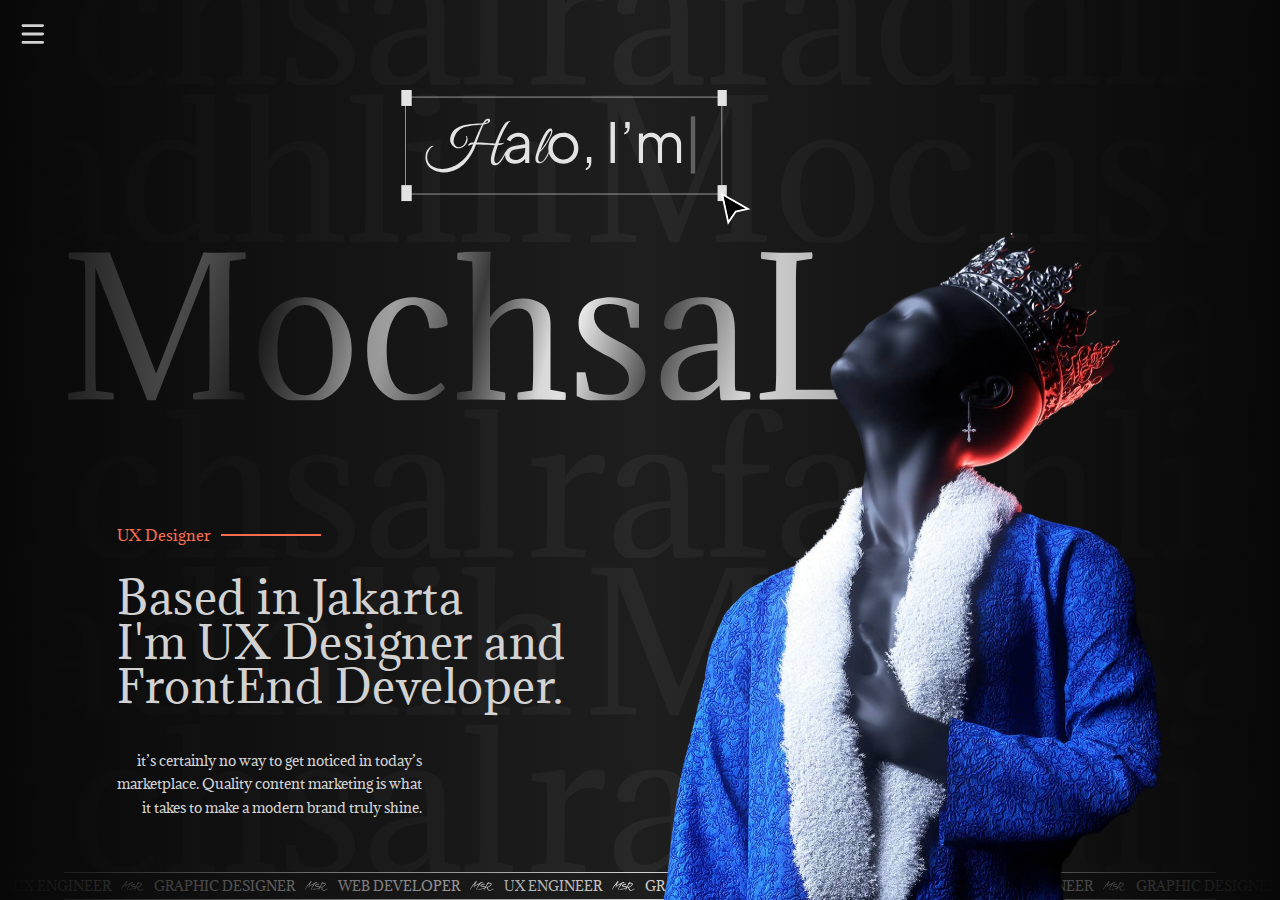
<file: index.html>
<!DOCTYPE html>
<html lang="en">
  <head>
    <meta charset="UTF-8" />
    <meta name="viewport" content="width=device-width, initial-scale=1.0" />
    <title>MochsaL</title>
    <link rel="stylesheet" href="style.css" />
    <link rel="icon" type="image/png" href="asset/img/Logo-pin2.svg" />
    <link rel="preconnect" href="https://fonts.googleapis.com" />
    <link rel="preconnect" href="https://fonts.gstatic.com" crossorigin />
    <link
      href="https://fonts.googleapis.com/css2?family=Adamina&display=swap"
      rel="stylesheet"
    />
    <style>
      body, html {
        background-color: var(--primary-color);
        padding: 0;
        border: none;
        height: 100%;
      }
    </style>
  </head>
  <body>
    <!-- MAIN -->
    <main>
      <img id="toggle" role="button" tabindex="0" src="asset/img/theme/Darks.svg" alt="toggle theme">
      <div class="bg"></div>
      <img class="bg-text" src="asset/img/Text Background.svg" alt="My Name" inverted/>
      <img class="vector1" src="asset/img/ThisIs.svg" alt="This is" inverted/>
      <!-- MENU NAVBAR  -->
      <nav class="navbar">
        <div id="hamburger" role="button" tabindex="0">
          <span></span>
          <span></span>
          <span></span>
        </div>
      </nav>

        <!-- HEADER -->
        <header>
          <div class="role">
            <p>UX Designer</p>
            <hr />
          </div>
          <h1>Based in Jakarta <br />
            I'm UX Designer and <br>FrontEnd Developer.
          </h1>
          <p class="quote">
            it’s certainly no way to get noticed in today’s <br />marketplace.
            Quality content marketing is what <br />it takes to make a modern
            brand truly shine.
          </p>
        </header>
            <!-- stacks -->
      <div class="stacks" alt="stacks">
        <div class="stacks-inner" alt="stacks-inner">
          <p>Graphic Designer</p><img src="asset/img/Light logo.svg" height="10" alt="logo" inverted />
          <p>Web Developer</p><img src="asset/img/Light logo.svg" height="10" alt="logo" inverted/>
          <p>UX Engineer</p><img src="asset/img/Light logo.svg" height="10" alt="logo" inverted/>
          <p>Graphic Designer</p><img src="asset/img/Light logo.svg" height="10" alt="logo" inverted />
          <p>Web Developer</p><img src="asset/img/Light logo.svg" height="10" alt="logo" inverted/>
          <p>UX Engineer</p><img src="asset/img/Light logo.svg" height="10" alt="logo" inverted/>
          <p>Graphic Designer</p><img src="asset/img/Light logo.svg" height="10" alt="logo" inverted />
          <p>Web Developer</p><img src="asset/img/Light logo.svg" height="10" alt="logo" inverted/>
          <p>UX Engineer</p><img src="asset/img/Light logo.svg" height="10" alt="logo" inverted/>
          <p>Graphic Designer</p><img src="asset/img/Light logo.svg" height="10" alt="logo" inverted />
          <p>Web Developer</p><img src="asset/img/Light logo.svg" height="10" alt="logo" inverted/>
          <p>UX Engineer</p><img src="asset/img/Light logo.svg" height="10" alt="logo" inverted/>
        </div>
      </div>
        <!-- IMAGE -->
        <img class="img-me" src="asset/img/King of the world 1.svg" alt="Pict me" loading="lazy"/>

      <!-- MENU LAYER -->
      <div id="menu" class="menu">
        <!-- MENU TOP -->
        <nav class="top">
          <a id="hamburger-menu" tabindex="0">X Close</a>
          <img src="asset/img/Logo.svg" class="logo" height="15" alt="logo" inverted loading="lazy"/>
          <a href="#contact">Get in touch</a>
        </nav>
      <!-- MENU MID -->
        <div class="mid">
          <div class="mid-item">
            <div class="nav">
              <a href="home.html" tabindex="-1" disabled>HOMe`</a>
              <a href="project.html">PROJe`CT</a>
              <a href="about.html">a`BOUT</a>
              <a href="contact.html">CONTa`CT</a>
            </div>
            <div class="theme">
              <p>Theme:</p>
              <img id="theme" role="button" tabindex="0" src="asset/img/moon.svg" loading="lazy" alt="Dark theme btn">
            </div>
          </div>
          <div class="mid-img">
            <img src="asset/img/menu/IMG1.svg" loading="lazy" alt="Image Menu">
          </div>
        </div>
        <div class="mid2">
          <div class="resume"></div>
          <div class="mid-menu"></div>
        </div>
        <!-- HIDDEN -->
        <div class="menu-hidden">
          <ul class="menu-hidden-item gap">
            <li class="rotate"><a href="home.html" tabindex="-1" disabled>Home</a></li>
            <li class="rotate"><a href="project.html">Project</a></li>
            <li class="rotate"><a href="about.html">About</a></li>
            <li class="rotate"><a href="contact.html">Contact</a></li>
          </ul>
          <div class="menu-hidden-item">
            <div class="btm-social" role="button">
              <a href="https://www.linkedin.com/in/msalmanrafadhlih/" target="_blank" rel="noreferrer"><img src="asset/img/linkedIn.svg" width="15px" alt="LinkedIn" loading="lazy" inverted></a>
            </div>
            <div class="btm-social" role="button">
              <a href="https://x.com/Rafadhlih" target="_blank" rel="noreferrer"><img src="asset/img/twitter x.svg" width="15px" alt="twitter" loading="lazy" inverted></a>
            </div>
            <div class="btm-social" role="button">
              <a href="https://msalmanrafadhlih.github.io/redirect-pages/mygithub.html" target="_blank" rel="noreferrer"><img src="asset/img/github2.svg" width="15px" alt="github" loading="lazy" inverted></a>
            </div>
            <div class="btm-social" role="button">
              <a href="asset/download/img12.webp" rel="noreferrer" download><img src="asset/img/cv.svg" width="20px" alt="resume" loading="lazy" inverted></a>
            </div>
          </div>
        </div>
      <!-- BOTTOM -->
        <div class="bottom">
          <div class="bottom-item">
                <a class="resume" href="asset/download/img12.webp" download>Download resume
                  <img src="asset/img/link.svg" height="15px" alt="download-resume" loading="lazy" inverted>
                </a>
                <div class="social">
                  <a href="https://www.linkedin.com/in/msalmanrafadhlih/" target="_blank" rel="noreferrer">LinkedIn</a>
                  <a href="https://msalmanrafadhlih.github.io/redirect-pages/mygithub.html" target="_blank" rel="noreferrer">Github</a>
                  <a href="https://x.com/Rafadhlih" target="_blank" rel="noreferrer">Twitter X</a>
                </div>
          </div>
        </div>
      </div>

    </main>

    <!-- SCRIPT -->
    <script src="script.js"></script>
  </body>
</html>
</file>
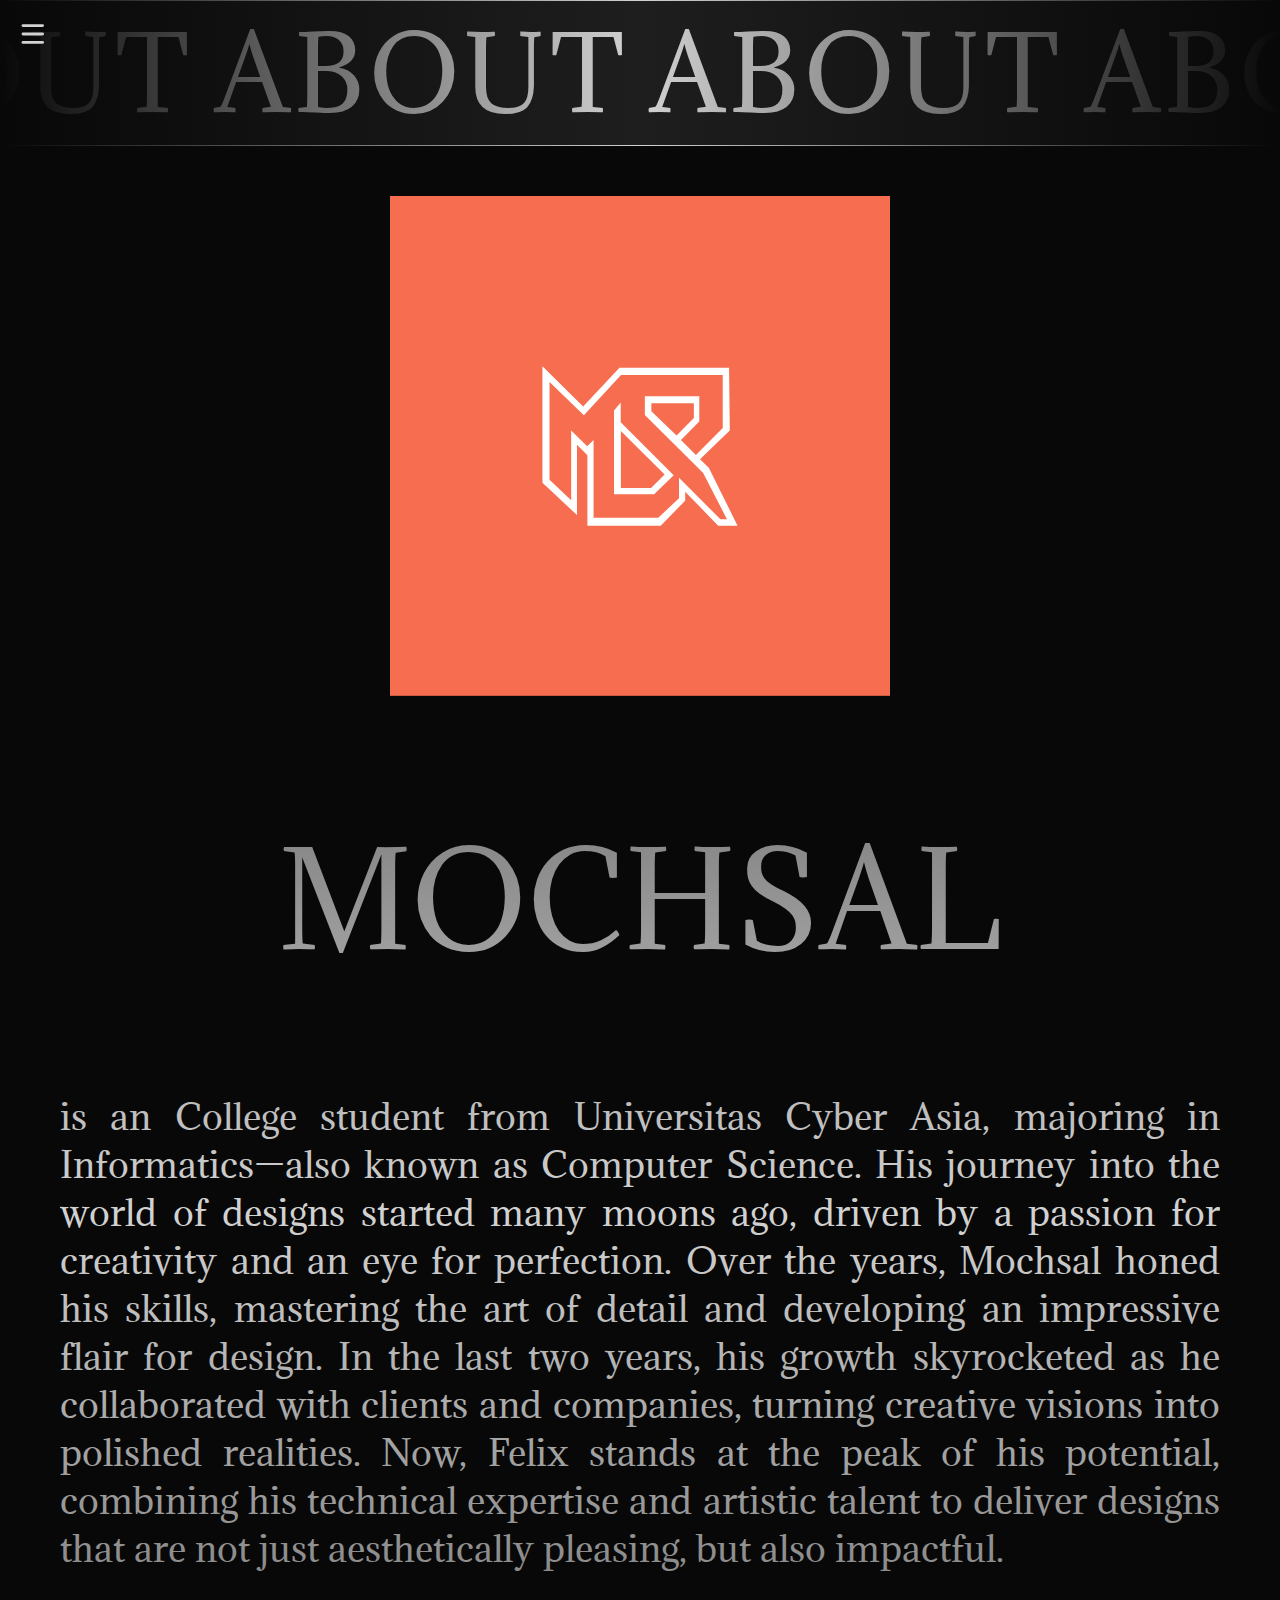
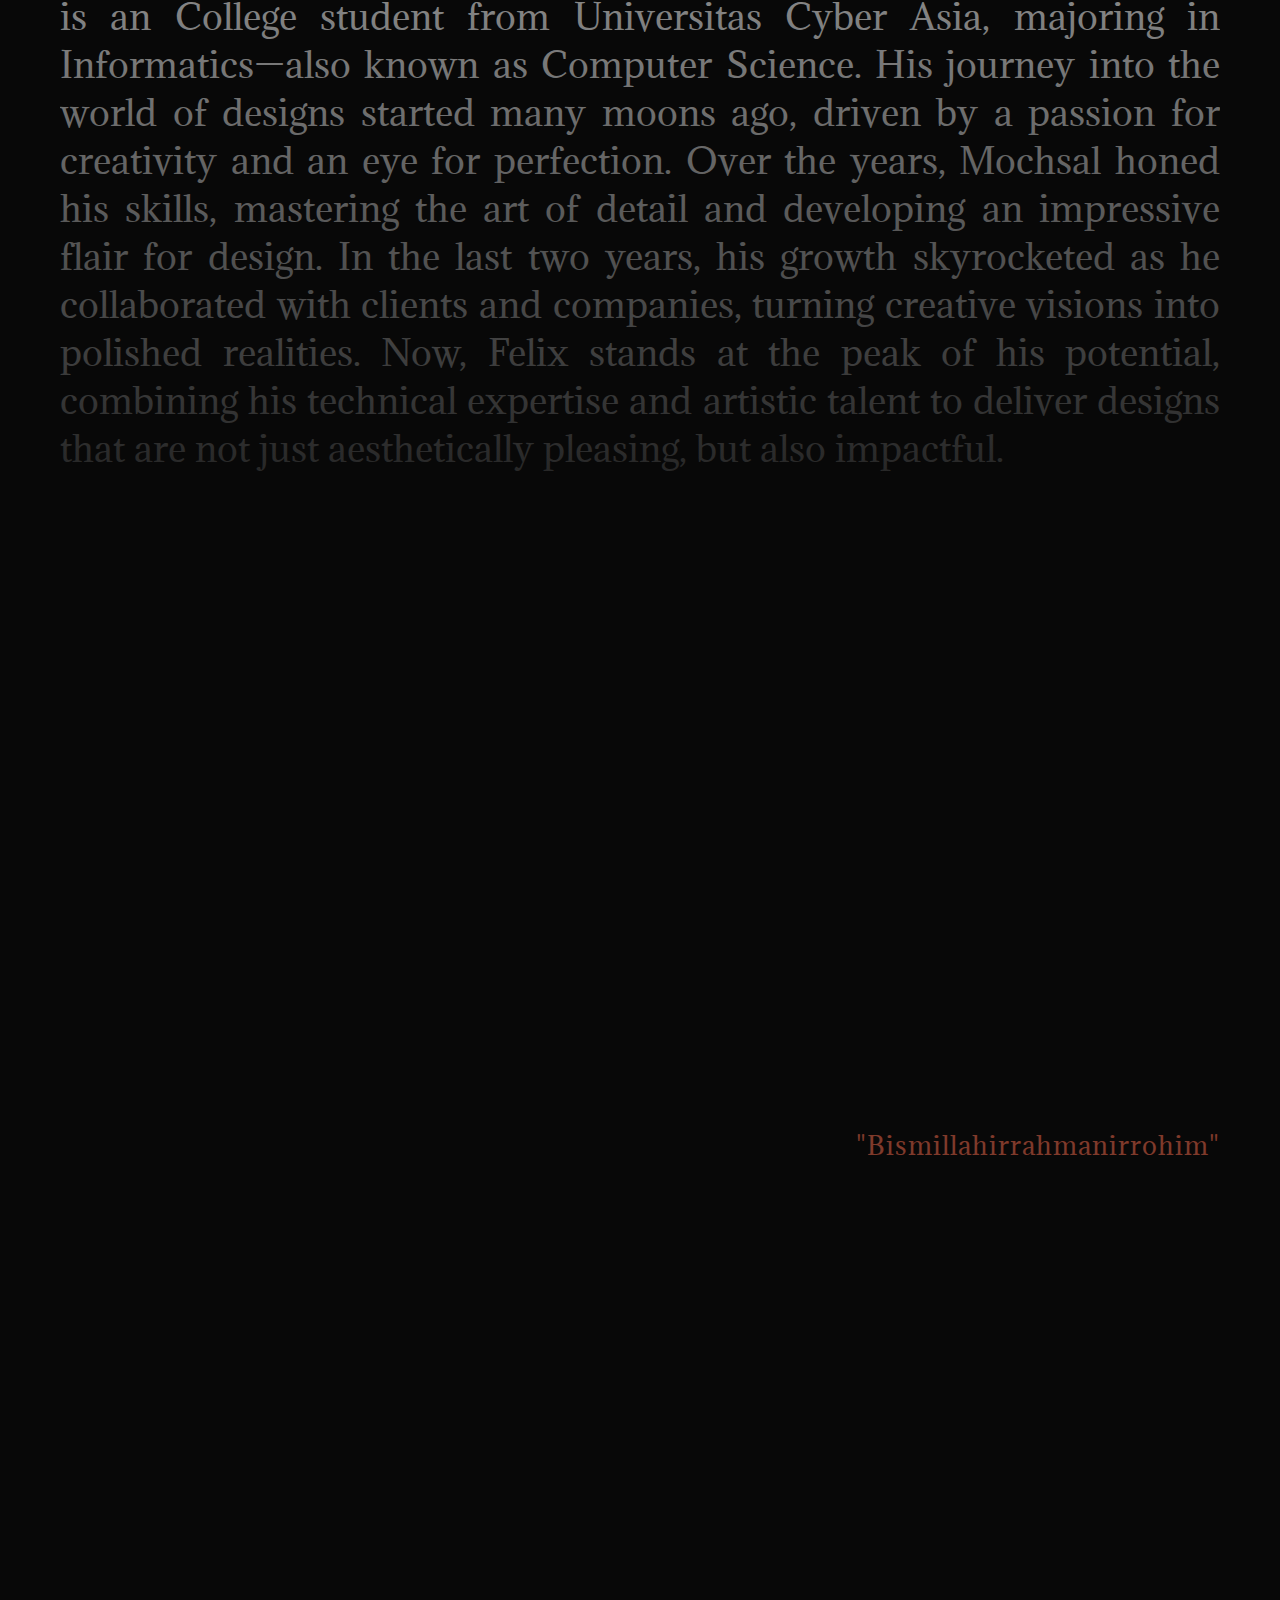
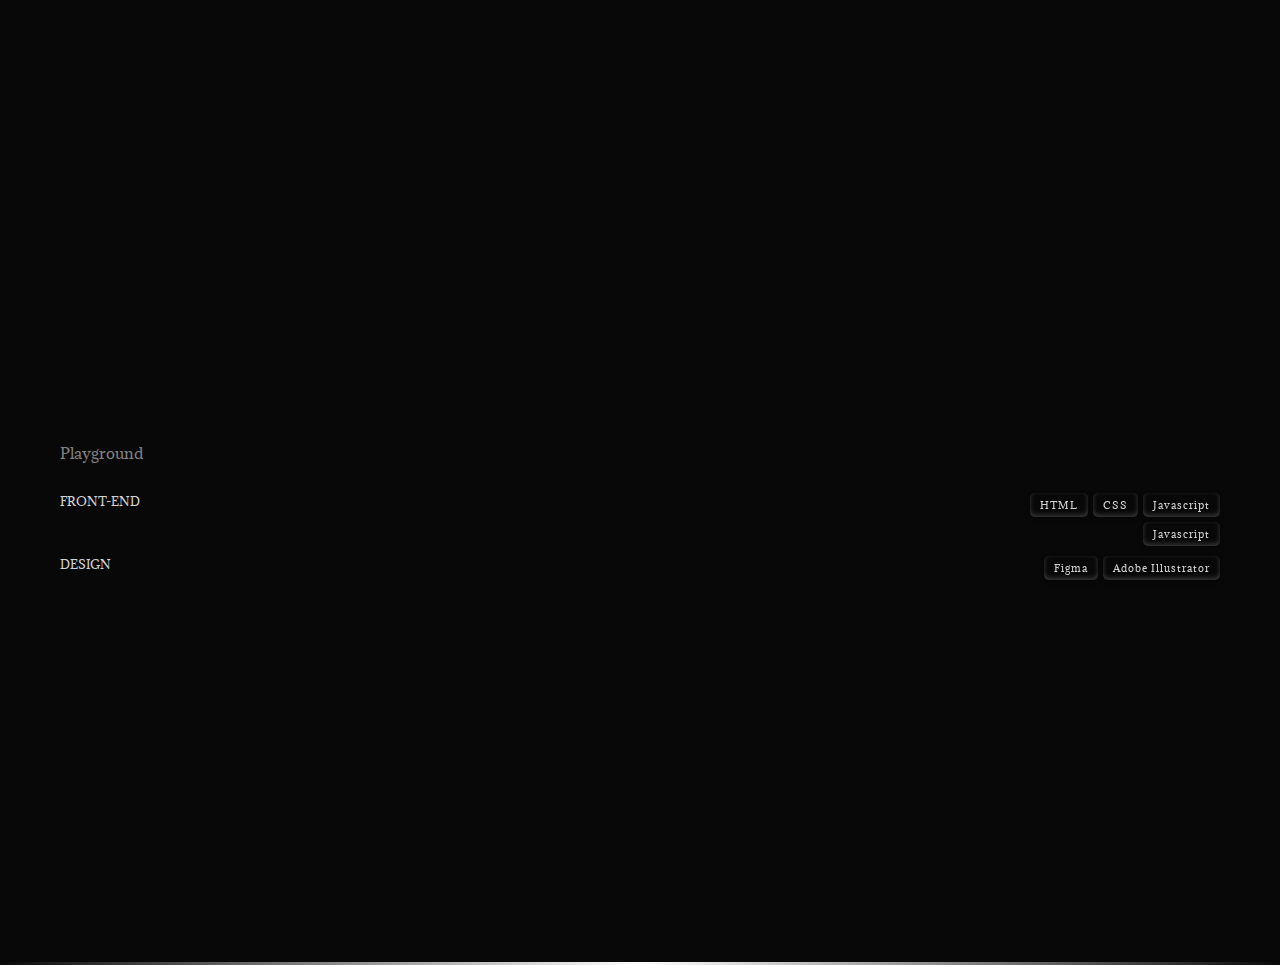
<file: about.html>
<!DOCTYPE html>
<html lang="en">
  <head>
    <meta charset="UTF-8" />
    <meta name="viewport" content="width=device-width, initial-scale=1.0" />
    <title>MochsaL</title>
    <link rel="stylesheet" href="style.css"/>
    <link rel="icon" type="image/png" href="asset/img/Logo-pin2.svg"/>
    <link rel="preconnect" href="https://fonts.googleapis.com" />
    <link rel="preconnect" href="https://fonts.gstatic.com" crossorigin />
    <link
      href="https://fonts.googleapis.com/css2?family=Adamina&display=swap"
      rel="stylesheet"
    />
  </head>
  <body>
    <!-- MAIN -->
      <img id="toggle" role="button" tabindex="0" src="asset/img/theme/Darks.svg" alt="toggle theme">
      <!-- MENU NAVBAR  -->
      <nav class="navbar">
        <div id="hamburger" role="button" tabindex="0">
          <span></span>
          <span></span>
          <span></span>
        </div>
      </nav>

      <!-- TITTLE LAYER -->
      <section class="section-about">
        <div class="title-layer" role="banner">
          <div class="bg"></div>
          <div class="stacks-inner" style="gap: 20px;" alt="stacks-inner">
            <h1>About </h1>
            <h1>About </h1>
            <h1>About </h1>
            <h1>About </h1>
            <h1>About </h1>
            <h1>About </h1>
          </div>
        </div> 

        <!-- INTRODUCTION -->
        <div class="introduction">
          <div class="gradient-vertical"></div>
          <article>
            <h1 class="square">MOCHSAL</h1>
            <div class="h1"><h1>MOCH</h1><h1>SAL</h1></div>
            <p>is an  College student from Universitas Cyber Asia, majoring in Informatics—also known as Computer Science. His journey into the world of designs started many moons ago, driven by a passion for creativity and an eye for perfection. Over the years, Mochsal honed his skills, mastering the art of detail and developing an impressive flair for design. In the last two years, his growth skyrocketed as he collaborated with clients and companies, turning creative visions into polished realities. Now, Felix stands at the peak of his potential, combining his technical expertise and artistic talent to deliver designs that are not just aesthetically pleasing, but also impactful.</p>
            <p>is an  College student from Universitas Cyber Asia, majoring in Informatics—also known as Computer Science. His journey into the world of designs started many moons ago, driven by a passion for creativity and an eye for perfection. Over the years, Mochsal honed his skills, mastering the art of detail and developing an impressive flair for design. In the last two years, his growth skyrocketed as he collaborated with clients and companies, turning creative visions into polished realities. Now, Felix stands at the peak of his potential, combining his technical expertise and artistic talent to deliver designs that are not just aesthetically pleasing, but also impactful.</p>
            <h1 class="square2">MOCHSAL</h1>
          </article>
          <img src="asset/img/Logo Project.svg" alt="photo-profile" loading="lazy">
        </div>

        <!-- QUOTES OF THE DAY (THROUGH API) -->
        <div class="quotes"><p >"Bismillahirrahmanirrohim"</p></div>

        <!-- PLAYGROUND -->
         <div class="playground" id="playground" role="contentinfo">
          <span>Playground</span>
          <!-- first -->
          <div class="playground-item">
              <div class="playground-inner">
                <p>FRONT-END</p>
              </div>
              <ul>
                <li>HTML</li>
                <li>CSS</li>
                <li>Javascript</li>
                <li>Javascript</li>
              </ul>
          </div>
          <!-- second -->
          <div class="playground-item">
              <div class="playground-inner">
                <p>DESIGN</p>
              </div>
              <ul>
                <li>Figma</li>
                <li>Adobe Illustrator</li>
              </ul>
          </div>
         </div>


      </section>

<!-- I am MochsaL, a passionate web developer with a keen interest in creating dynamic and responsive web applications. My journey in web development began with a fascination for how websites work, and it has since evolved into a full-fledged career. I specialize in front-end development, focusing on crafting user-friendly interfaces that enhance the overall user experience. -->

<!-- I design and develop websites that are not only visually appealing but also functional and accessible. My expertise lies in HTML, CSS, and JavaScript, allowing me to build interactive features and ensure cross-browser compatibility. I am also proficient in using various frameworks and libraries to streamline the development process. -->





      <!-- MENU LAYER -->
      <div id="menu" class="menu">
        <!-- MENU TOP -->
        <nav class="top">
          <a id="hamburger-menu" tabindex="0">X Close</a>
          <img src="asset/img/Logo.svg" class="logo" height="15" alt="logo" inverted loading="lazy"/>
          <a href="#contact">Get in touch</a>
        </nav>
      <!-- MENU MID -->
        <div class="mid">
          <div class="mid-item">
            <div class="nav">
              <a href="index.html">HOMe`</a>
              <a href="project.html">PROJe`CT</a>
              <a href="about.html" tabindex="-1" disabled>a`BOUT</a>
              <a href="contact.html">CONTa`CT</a>
            </div>
            <div class="theme">
              <p>Theme:</p>
              <img id="theme" role="button" tabindex="0" src="asset/img/moon.svg" loading="lazy" alt="Dark theme btn">
            </div>
          </div>
          <div class="mid-img">
            <img src="asset/img/menu/IMG1.svg" loading="lazy" alt="Image Menu">
          </div>
        </div>
        <div class="mid2">
          <div class="resume"></div>
          <div class="mid-menu"></div>
        </div>
        <!-- HIDDEN -->
        <div class="menu-hidden">
          <ul class="menu-hidden-item gap">
            <li class="rotate"><a href="index.html">Home</a></li>
            <li class="rotate"><a href="project.html">Project</a></li>
            <li class="rotate"><a href="about.html" tabindex="-1" disabled>About</a></li>
            <li class="rotate"><a href="contact.html">Contact</a></li>
          </ul>
          <div class="menu-hidden-item">
            <div class="btm-social" role="button">
              <a href="https://www.linkedin.com/in/msalmanrafadhlih/" target="_blank" rel="noreferrer"><img src="asset/img/linkedIn.svg" width="15px" alt="LinkedIn" loading="lazy" inverted></a>
            </div>
            <div class="btm-social" role="button">
              <a href="https://x.com/Rafadhlih" target="_blank" rel="noreferrer"><img src="asset/img/twitter x.svg" width="15px" alt="twitter" loading="lazy" inverted></a>
            </div>
            <div class="btm-social" role="button">
              <a href="https://msalmanrafadhlih.github.io/redirect-pages/mygithub.html" target="_blank" rel="noreferrer"><img src="asset/img/github2.svg" width="15px" alt="github" loading="lazy" inverted></a>
            </div>
            <div class="btm-social" role="button">
              <a href="asset/download/img12.webp" rel="noreferrer" download><img src="asset/img/cv.svg" width="20px" alt="resume" loading="lazy" inverted></a>
            </div>
          </div>
        </div>
      <!-- BOTTOM -->
        <div class="bottom">
          <div class="bottom-item">
                <a class="resume" href="asset/download/img12.webp" download>Download resume
                  <img src="asset/img/link.svg" height="15px" alt="download-resume" loading="lazy" inverted>
                </a>
                <div class="social">
                  <a href="https://www.linkedin.com/in/msalmanrafadhlih/" target="_blank" rel="noreferrer">LinkedIn</a>
                  <a href="https://msalmanrafadhlih.github.io/redirect-pages/mygithub.html" target="_blank" rel="noreferrer">Github</a>
                  <a href="https://x.com/Rafadhlih" target="_blank" rel="noreferrer">Twitter X</a>
                </div>
          </div>
        </div>
      </div>
    <!-- SCRIPT -->
    <script src="script.js"></script>
  </body>
</html>
</file>
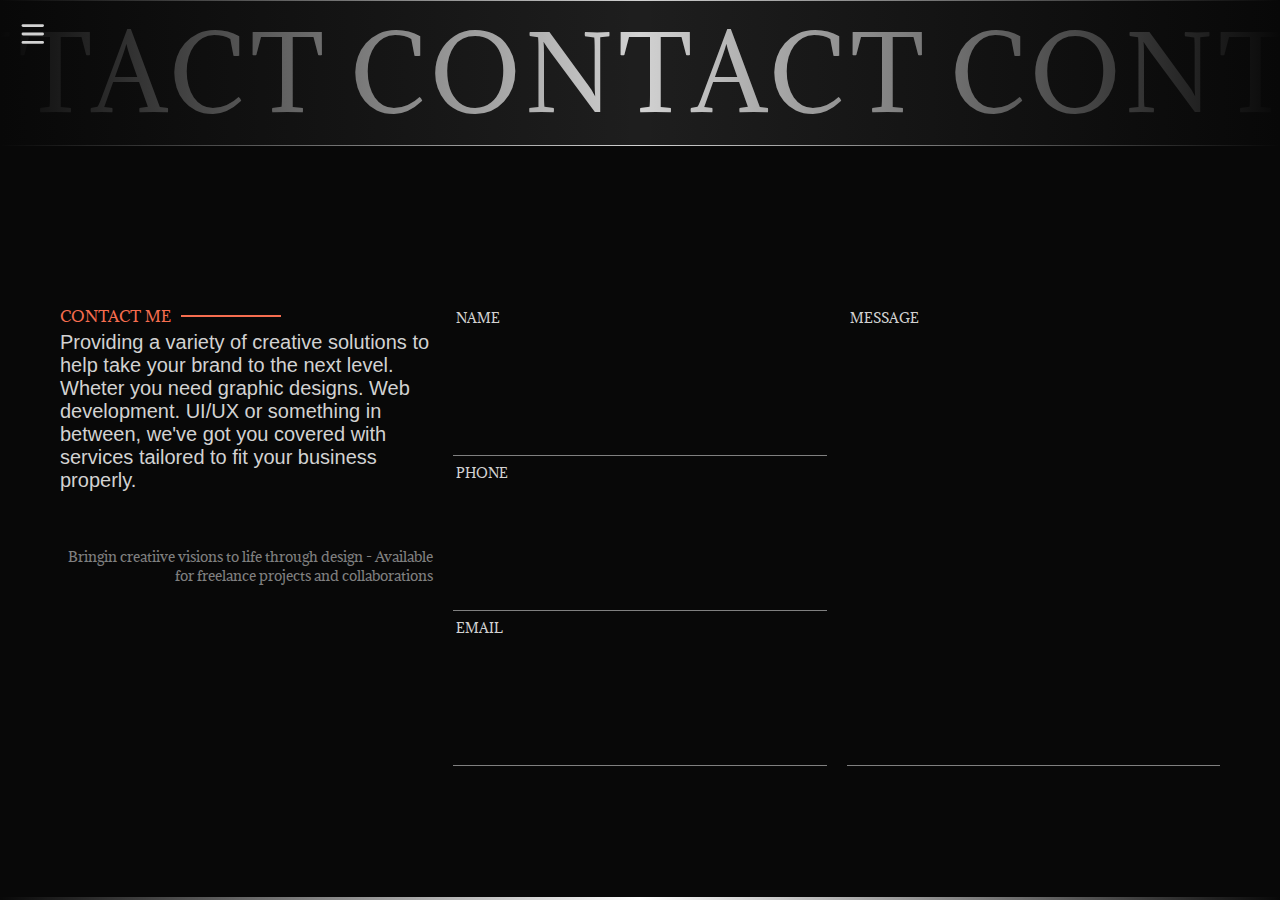
<file: contact.html>
<!DOCTYPE html>
<html lang="en">
  <head>
    <meta charset="UTF-8" />
    <meta name="viewport" content="width=device-width, initial-scale=1.0" />
    <title>MochsaL</title>
    <link rel="stylesheet" href="style.css" />
    <link rel="icon" type="image/png" href="asset/img/Logo-pin2.svg" />
    <link rel="preconnect" href="https://fonts.googleapis.com" />
    <link rel="preconnect" href="https://fonts.gstatic.com" crossorigin />
    <link
      href="https://fonts.googleapis.com/css2?family=Adamina&display=swap"
      rel="stylesheet"
    />
    <style>
      body, html {
        height: 100%;
      }

      @media screen and (max-width: 651px) {
        body {
          height: fit-content;
        }
      }
      
    </style>
  </head>
  <body>
    <!-- MAIN -->
      <img id="toggle" role="button" tabindex="0" src="asset/img/theme/Darks.svg" alt="toggle theme">
      <!-- MENU NAVBAR  -->
      <nav class="navbar">
        <div id="hamburger" role="button" tabindex="0">
          <span></span>
          <span></span>
          <span></span>
        </div>
      </nav>

      <!-- TITTLE LAYER -->
      <div class="title-layer" role="banner">
        <div class="bg"></div>
        <div class="stacks-inner" style="gap: 20px;" alt="stacks-inner">
          <h1>Contact </h1>
          <h1>Contact </h1>
          <h1>Contact </h1>
          <h1>Contact </h1>
          <h1>Contact </h1>
        </div>
      </div> 
      
      <section class="contact">
        <div class="contact-item">
          <div class="role view">
            <p>CONTACT ME</p>
            <hr />
          </div>
          <p>Providing a variety of creative solutions to help take your brand to the next level. Wheter you need graphic designs. Web development. UI/UX or something in between, we've got you covered with services tailored to fit your business properly.</p>
          <span>Bringin creatiive visions to life through design - Available for freelance projects and collaborations</span>
        </div>

        <div class="contact-item">
          <div class="form-group"><textarea rows="1" id="name" maxlength="50" type="name" name="name" class="custom-input" placeholder="NAME" required></textarea></div>
          <div class="form-group"><textarea rows="1" maxlength="20" id="phone" type="number" name="phone" class="custom-input" placeholder="PHONE" required></textarea></div>
          <div class="form-group"><textarea rows="1" id="email" maxlength="30" type="email" name="email" class="custom-input" placeholder="EMAIL" required></textarea></div>
        </div>

        <div class="contact-item">
          <div class="form-group">
              <textarea id="message" name="message" class="custom-input textarea" placeholder="MESSAGE" required></textarea>
          </div>
        </div>
      </section>






      <!-- MENU LAYER -->
      <div id="menu" class="menu">
        <!-- MENU TOP -->
        <nav class="top">
          <a id="hamburger-menu" tabindex="0">X Close</a>
          <img src="asset/img/Logo.svg" class="logo" height="15" alt="logo" inverted loading="lazy"/>
          <a href="#contact">Get in touch</a>
        </nav>
      <!-- MENU MID -->
        <div class="mid">
          <div class="mid-item">
            <div class="nav">
              <a href="index.html">HOMe`</a>
              <a href="project.html">PROJe`CT</a>
              <a href="about.html">a`BOUT</a>
              <a href="contact.html" tabindex="-1" disabled>CONTa`CT</a>
            </div>
            <div class="theme">
              <p>Theme:</p>
              <img id="theme" role="button" tabindex="0" src="asset/img/moon.svg" loading="lazy" alt="Dark theme btn">
            </div>
          </div>
          <div class="mid-img">
            <img src="asset/img/menu/IMG1.svg" loading="lazy" alt="Image Menu">
          </div>
        </div>
        <div class="mid2">
          <div class="resume"></div>
          <div class="mid-menu"></div>
        </div>
        <!-- HIDDEN -->
        <div class="menu-hidden">
          <ul class="menu-hidden-item gap">
            <li class="rotate"><a href="index.html">Home</a></li>
            <li class="rotate"><a href="project.html">Project</a></li>
            <li class="rotate"><a href="about.html">About</a></li>
            <li class="rotate"><a href="contact.html" tabindex="-1" disabled>Contact</a></li>
          </ul>
          <div class="menu-hidden-item">
            <div class="btm-social" role="button">
              <a href="https://www.linkedin.com/in/msalmanrafadhlih/" target="_blank" rel="noreferrer"><img src="asset/img/linkedIn.svg" width="15px" alt="LinkedIn" loading="lazy" inverted></a>
            </div>
            <div class="btm-social" role="button">
              <a href="https://x.com/Rafadhlih" target="_blank" rel="noreferrer"><img src="asset/img/twitter x.svg" width="15px" alt="twitter" loading="lazy" inverted></a>
            </div>
            <div class="btm-social" role="button">
              <a href="https://msalmanrafadhlih.github.io/redirect-pages/mygithub.html" target="_blank" rel="noreferrer"><img src="asset/img/github2.svg" width="15px" alt="github" loading="lazy" inverted></a>
            </div>
            <div class="btm-social" role="button">
              <a href="asset/download/img12.webp" rel="noreferrer" download><img src="asset/img/cv.svg" width="20px" alt="resume" loading="lazy" inverted></a>
            </div>
          </div>
        </div>
      <!-- BOTTOM -->
        <div class="bottom">
          <div class="bottom-item">
                <a class="resume" href="asset/download/img12.webp" download>Download resume
                  <img src="asset/img/link.svg" height="15px" alt="download-resume" loading="lazy" inverted>
                </a>
                <div class="social">
                  <a href="https://www.linkedin.com/in/msalmanrafadhlih/" target="_blank" rel="noreferrer">LinkedIn</a>
                  <a href="https://msalmanrafadhlih.github.io/redirect-pages/mygithub.html" target="_blank" rel="noreferrer">Github</a>
                  <a href="https://x.com/Rafadhlih" target="_blank" rel="noreferrer">Twitter X</a>
                </div>
          </div>
        </div>
      </div>

    <!-- SCRIPT -->
    <script src="script.js"></script>
  </body>
</html>
</file>
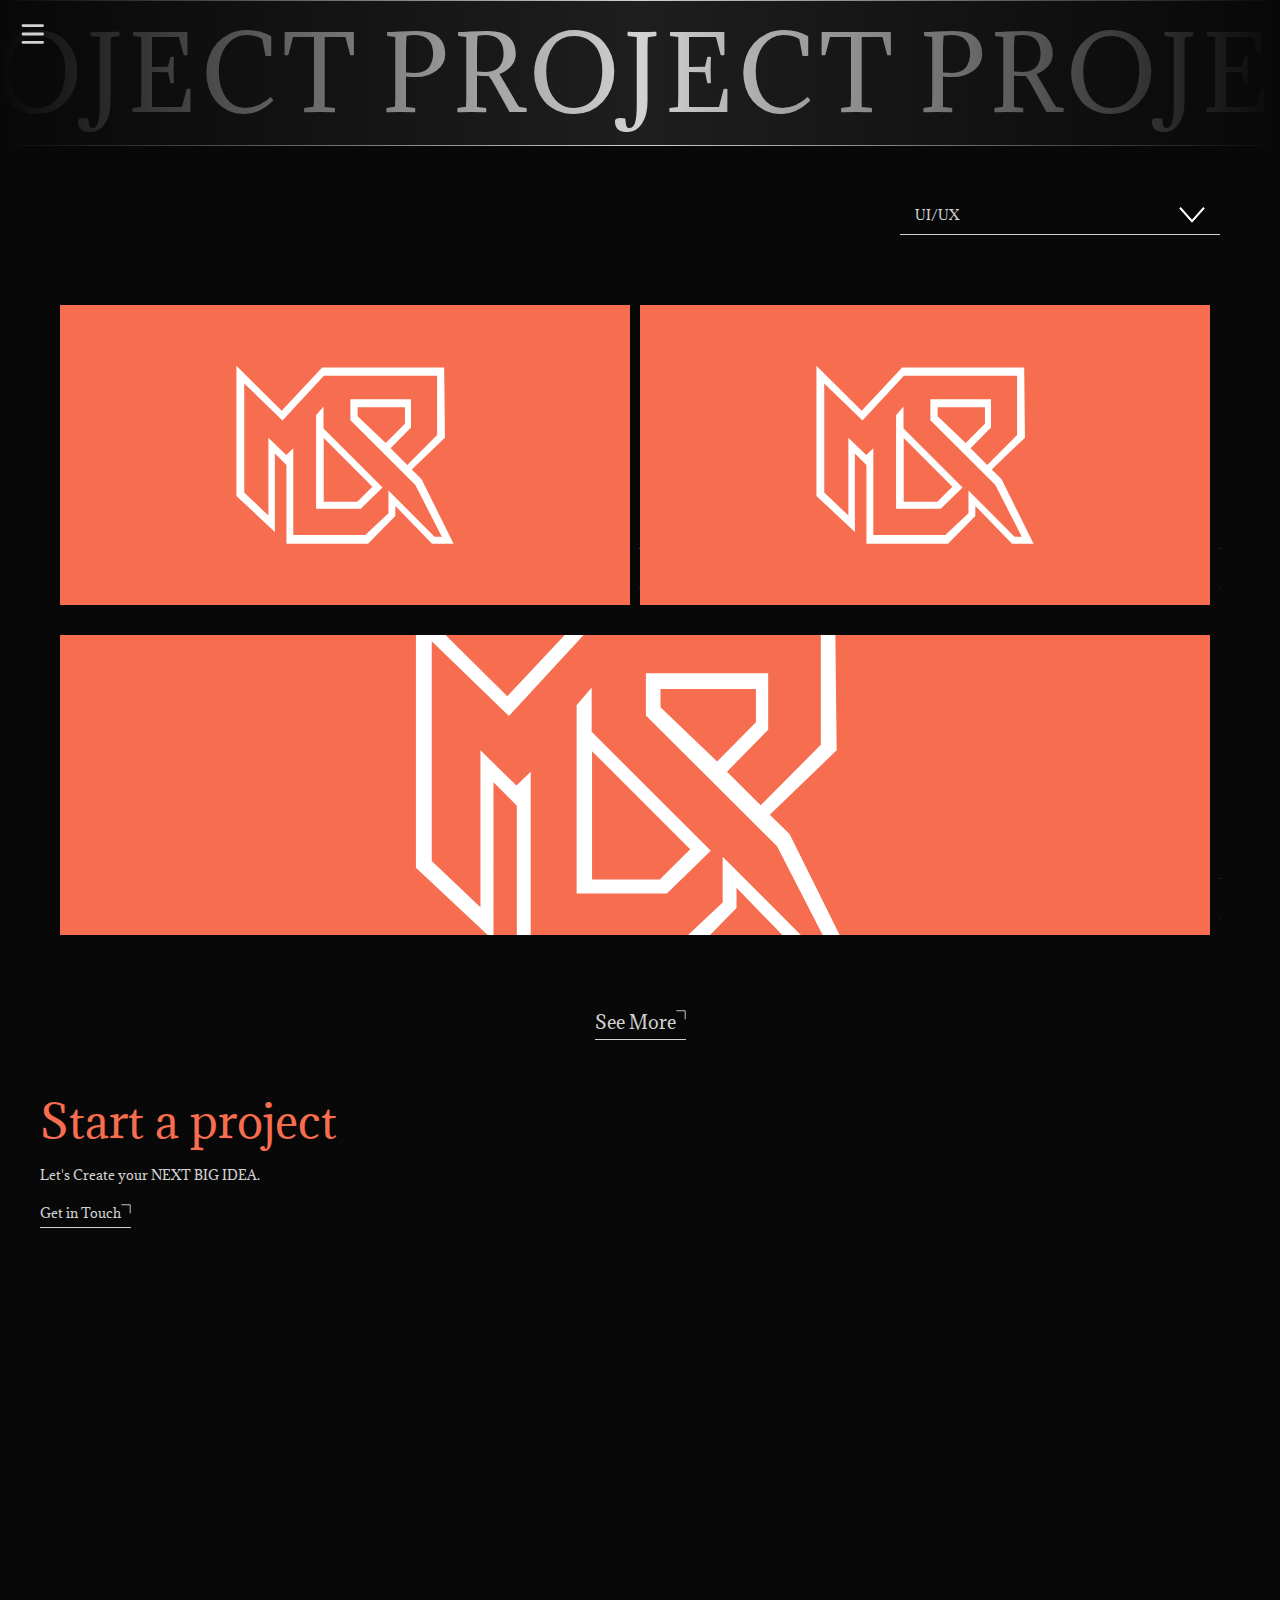
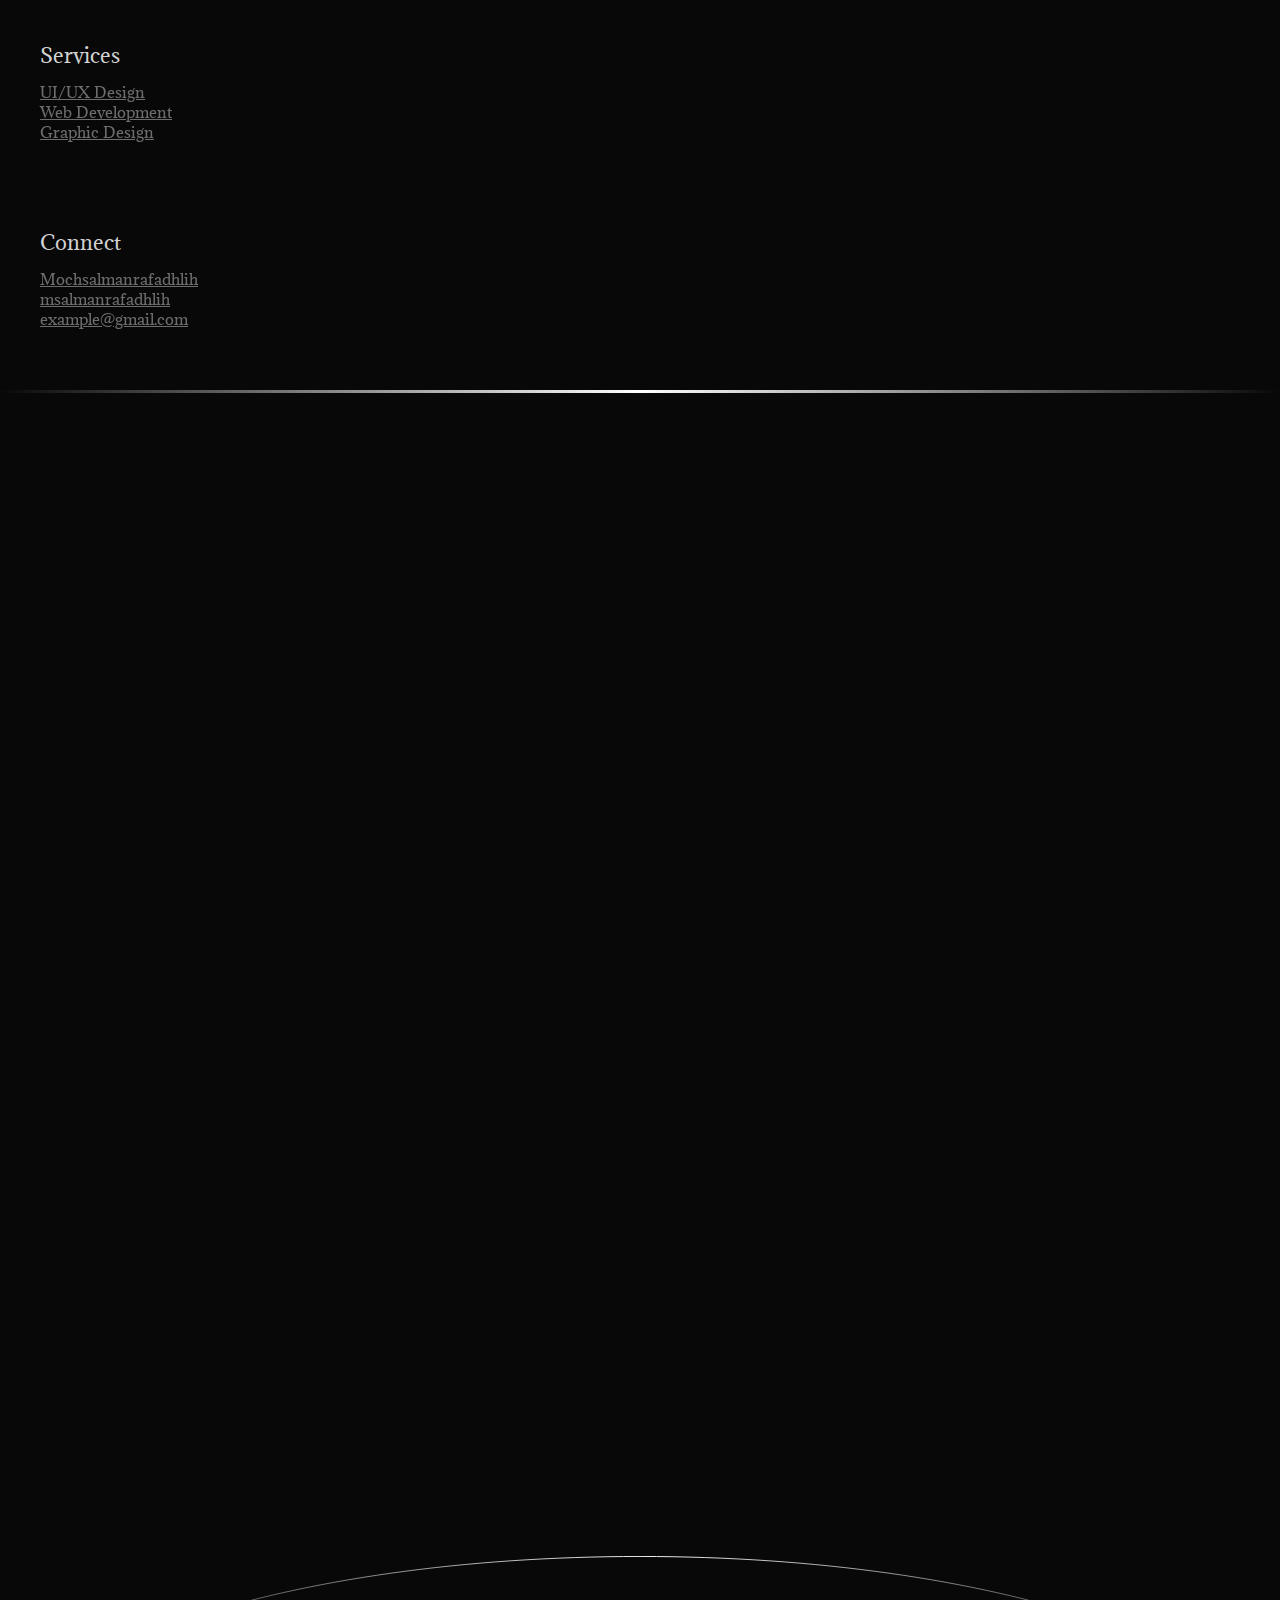
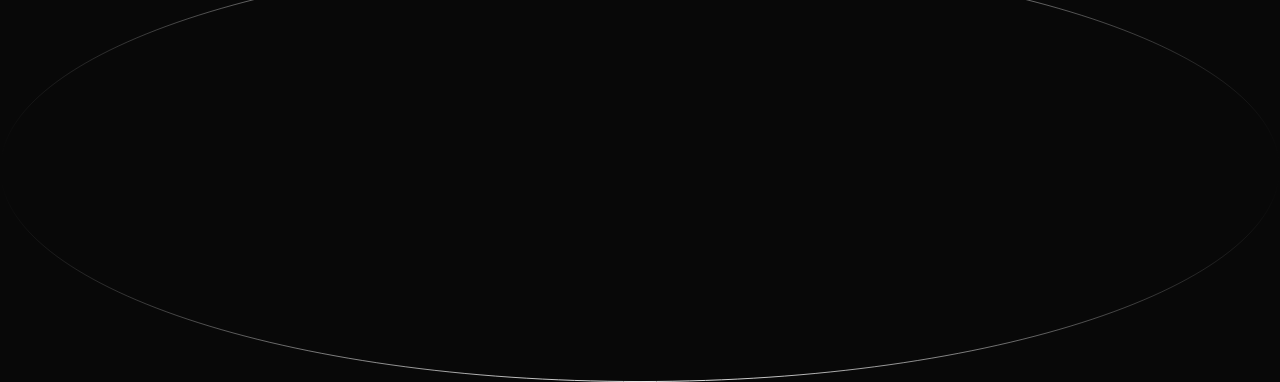
<file: project.html>
<!DOCTYPE html>
<html lang="en">
  <head>
    <meta charset="UTF-8" />
    <meta name="viewport" content="width=device-width, initial-scale=1.0" />
    <title>MochsaL</title>
    <link rel="stylesheet" href="style.css" />
    <link rel="icon" type="image/png" href="asset/img/Logo.svg" />
    <link rel="preconnect" href="https://fonts.googleapis.com" />
    <link rel="preconnect" href="https://fonts.gstatic.com" crossorigin />
    <link
      href="https://fonts.googleapis.com/css2?family=Adamina&display=swap"
      rel="stylesheet"
    />
    <style>
        body{
          position: relative;
          display: flex;
          flex-direction: column;
          justify-content: flex-start;
          height: fit-content;        
          border-bottom: 3px solid transparent;
          border-image-slice: 1;
          border-image-source: var(--border-gradient);
          gap: 50px;
          padding: 0 40px 0px 40px;
          overflow: auto;
          background-color: var(--secondary-color);
        }
        h1 {
            color: rgb(255, 255, 255);
            text-align: center;
            font-size: 50px;
        }
    </style>
  </head>
  <body>
      <img id="toggle" role="button" tabindex="0" src="asset/img/theme/Darks.svg" alt="toggle theme">

      <!-- title layer -->
      <div class="stacks title-layer" role="banner">
        <div class="bg"></div>
        <div class="stacks-inner" style="gap: 20px;" alt="stacks-inner">
          <h1>Project </h1>
          <h1>Project </h1>
          <h1>Project </h1>
          <h1>Project </h1>
          <h1>Project </h1>
          <h1>Project </h1>
          <h1>Project </h1>
        </div>
      </div>      
      
      <!-- CUSTOM SELECT -->

      <div class="div-filter" role="option">
        <div class="custom-select-wrapper">
            <select name="filter" id="filter" class="hidden-select">
                <option value="ui_engineer">UI/UX</option>
                <option value="web_development">WEBSITES DEVELOPMENT</option>
                <option value="graphic_designer">GRAPHIC DESIGNER</option>
            </select>

            <div class="select-selected" tabindex="0">
                <span class="selected-text">UI/UX</span>
                <img class="arrow-down" src="asset/img/arrowDown.svg" alt="arrow-down" inverted>
              </div>

            <div class="select-items select-hide">
                <div data-value="ui_engineer" tabindex="0">UI/UX</div>
                <div data-value="web_development" tabindex="0">WEBSITES DEVELOPMENT</div>
                <div data-value="graphic_designer" tabindex="0">GRAPHIC DESIGNER</div>
            </div>
        </div>
      </div>
    
      <!-- PROJECT -->
      <section id="projects" class="projects">

        <div role="card" class="card" tabindex="0">
          <img src="asset/img/Logo Project.svg" alt="Project 1">
          <figure>
            <div>
              <figcaption>Evermode</figcaption>
              <span>UI/UX</span>
            </div>
            <p class="description">Worked as a Graphic Designer Intern at a social commerce
            startup that connects brands, and consumers to sell
            everyday Muslim products. contributing to "Everpro," a
            sub-brand offering solutions for online business growth. 
            </p>
            <div class="cta">
              <p>View</p>
              <img src="asset/img/split.svg" alt="Split" inverted>
            </div>  
          </figure>
        </div>
        <div role="card" class="card" tabindex="0">
          <img src="asset/img/Logo Project.svg" alt="Project 1">
          <figure>
            <div>
              <figcaption>Evermode</figcaption>
              <span>UI/UX</span>
            </div>
            <p class="description">Worked as a Graphic Designer Intern at a social commerce
            startup that connects brands, and consumers to sell
            everyday Muslim products. contributing to "Everpro," a
            sub-brand offering solutions for online business growth.
            </p>
            <div class="cta">
              <p>View</p>
              <img src="asset/img/split.svg" alt="Split" inverted>
            </div>  
          </figure>
        </div>
        <div role="card" class="card" tabindex="0">
          <img src="asset/img/Logo Project.svg" alt="Project 1">
          <figure>
            <div>
              <figcaption>Evermode</figcaption>
              <span>UI/UX</span>
            </div>
            <p class="description">Worked as a Graphic Designer Intern at a social commerce
            startup that connects brands, and consumers to sell
            everyday Muslim products. contributing to "Everpro," a
            sub-brand offering solutions for online business growth.
            </p>
            <div class="cta">
              <p>View</p>
              <img src="asset/img/split.svg" alt="Split" inverted>
            </div>  
          </figure>
        </div>
        

      </section>

      <a class="more-btn" tabindex="0">
        <div class="cta">
              <p>See More</p>
              <img src="asset/img/split.svg" alt="Split" inverted>
        </div>  
      </a>

      <!-- FOOTER -->
      <footer>
        <div class="footer-title">
          <h3>Start a project</h3>
          <span>Let's Create your NEXT BIG IDEA.</span>
          <div class="cta" tabindex="0">
              <p>Get in Touch</p>
              <img src="asset/img/split.svg" alt="Split" inverted>
          </div> 
        </div>
        <div class="footer-item">
          <h4>Services</h4>
          <ul>
            <li><a href="">UI/UX Design</a></li>
            <li><a href="">Web Development</a></li>
            <li><a href="">Graphic Design</a></li>
          </ul>
        </div>
        <div class="footer-item">
          <h4>Connect</h4>
          <ul>
            <li><a href="">Mochsalmanrafadhlih</a></li>
            <li><a href="">msalmanrafadhlih</a></li>
            <li><a href="">example@gmail.com</a></li>
          </ul>
        </div>
        <img class="bg-footer" src="asset/img/Ellipse.svg" alt="bg-footer" inverted> 
      </footer>



      <!-- HAMBURGER MENU -->
      <nav class="navbar">
        <div id="hamburger" role="button" tabindex="9">
          <span></span>
          <span></span>
          <span></span>
        </div>
      </nav>
      <!-- MENU LAYER -->
      <div id="menu" class="menu">
        <!-- MENU TOP -->
        <nav class="top">
          <a id="hamburger-menu" tabindex="0">X Close</a>
          <img src="asset/img/Logo.svg" class="logo" height="15" alt="logo" inverted loading="lazy"/>
          <a href="#contact">Get in touch</a>
        </nav>
      <!-- MENU MID -->
        <div class="mid">
          <div class="mid-item">
            <div class="nav">
              <a href="home.html" tabindex="-1" disabled>HOMe`</a>
              <a href="project.html">PROJe`CT</a>
              <a href="about.html">a`BOUT</a>
              <a href="contact.html">CONTa`CT</a>
            </div>
            <div class="theme">
              <p>Theme:</p>
              <img id="theme" role="button" tabindex="0" src="asset/img/moon.svg" loading="lazy" alt="Dark theme btn">
            </div>
          </div>
          <div class="mid-img">
            <img src="asset/img/menu/IMG1.svg" loading="lazy" alt="Image Menu">
          </div>
        </div>
        <div class="mid2">
          <div class="resume"></div>
          <div class="mid-menu"></div>
        </div>
        <!-- HIDDEN -->
        <div class="menu-hidden">
          <ul class="menu-hidden-item gap">
            <li class="rotate"><a href="home.html" tabindex="-1" disabled>Home</a></li>
            <li class="rotate"><a href="project.html">Project</a></li>
            <li class="rotate"><a href="about.html">About</a></li>
            <li class="rotate"><a href="contact.html">Contact</a></li>
          </ul>
          <div class="menu-hidden-item">
            <div class="btm-social" role="button">
              <a href="https://www.linkedin.com/in/msalmanrafadhlih/" target="_blank" rel="noreferrer"><img src="asset/img/linkedIn.svg" width="15px" alt="LinkedIn" loading="lazy" inverted></a>
            </div>
            <div class="btm-social" role="button">
              <a href="https://x.com/Rafadhlih" target="_blank" rel="noreferrer"><img src="asset/img/twitter x.svg" width="15px" alt="twitter" loading="lazy" inverted></a>
            </div>
            <div class="btm-social" role="button">
              <a href="https://msalmanrafadhlih.github.io/redirect-pages/mygithub.html" target="_blank" rel="noreferrer"><img src="asset/img/github2.svg" width="15px" alt="github" loading="lazy" inverted></a>
            </div>
            <div class="btm-social" role="button">
              <a href="asset/download/img12.webp" rel="noreferrer" download><img src="asset/img/cv.svg" width="20px" alt="resume" loading="lazy" inverted></a>
            </div>
          </div>
        </div>
      <!-- BOTTOM -->
        <div class="bottom">
          <div class="bottom-item">
                <a class="resume" href="asset/download/img12.webp" download>Download resume
                  <img src="asset/img/link.svg" height="15px" alt="download-resume" loading="lazy" inverted>
                </a>
                <div class="social">
                  <a href="https://www.linkedin.com/in/msalmanrafadhlih/" target="_blank" rel="noreferrer">LinkedIn</a>
                  <a href="https://msalmanrafadhlih.github.io/redirect-pages/mygithub.html" target="_blank" rel="noreferrer">Github</a>
                  <a href="https://x.com/Rafadhlih" target="_blank" rel="noreferrer">Twitter X</a>
                </div>
          </div>
        </div>
      </div>


    <!-- SCRIPT -->
    <script src="script.js"></script>
  </body>
</html>
</file>
<file: style.css>
:root {
  --primary-color: #f66d4f;
  --secondary-color: #080808;
  --background-color: #1e1e1e;
  --menu-bg-color: #000000c7;
  --text-color: #d2d2d2;
  --border-gradient: linear-gradient(to right, #ffffff00, #ffffff, #ffffff00);
  --gradient-vertical: linear-gradient(to bottom, var(--secondary-color), transparent, var(--secondary-color));
  --background-gradient: linear-gradient(
    90deg,
    var(--secondary-color) 0%,
    transparent,
    var(--secondary-color) 100%
  );
  --image-invert: invert(0%) hue-rotate(180deg) contrast(120%);
  --image-grayscale: grayscale(0%) contrast(120%) brightness(90%);
}

.light {
  --primary-color: #f66d4f;
  --secondary-color: #e7e7e7;
  --background-color: #f5f5f5;
  --menu-bg-color: #ffffffd4;
  --text-color: #050505;
  --border-gradient: linear-gradient( to right, #ffffff00, var(--text-color), #ffffff00 );
  --gradient-vertical: linear-gradient(to bottom, var(--secondary-color), transparent, var(--secondary-color));
  --background-gradient: linear-gradient( 90deg, var(--secondary-color) 0%, transparent, var(--secondary-color) 100%);
  --image-grayscale: grayscale(100%) contrast(120%) brightness(90%);
  --image-invert: invert(100%) hue-rotate(180deg) contrast(120%);
}

* {
  box-sizing: border-box;
  font-weight: lighter;
  scroll-behavior: smooth;
}

::selection {
  background-color: #ff5e0016;
  color: var(--primary-color);
}

::-moz-selection {
  background-color: var(--primary-color);
  color: white;
}

body.menu-open {
  overflow: hidden;
}

html.menu-open {
  overflow: hidden;
}

html,
body {
  margin: 0;
  padding: 0;
}

body {
  font-family: "Adamina", serif;
  margin: 0;
  color: var(--text-color);

  width: 100%;
  display: flex;
  flex-direction: column;
  justify-content: flex-start;
  border-bottom: 3px solid transparent;
  border-image-slice: 1;
  border-image-source: var(--border-gradient);
  gap: 50px;
  padding: 0 40px 0px 40px;
  overflow-x: hidden;
  background-color: var(--secondary-color);
}

h2,
p,
h1,
ul {
  list-style: none;
  word-break: break-word;
  color: var(--text-color);
  overflow-wrap: break-word;
  white-space: normal;
  font-size: clamp(10px, 1vw, 14px);
}

img[inverted] {
  filter: var(--image-invert);
}

img[grayscale] {
  filter: var(--image-grayscale);
}

a[disabled] {
  pointer-events: none;
  user-select: none;
  color: gray;
  cursor: not-allowed;
  text-decoration: none;
}

a {
  text-decorationspace-betwee;
  color: var(--text-color);
  transition: all 0.3s ease-in-out;

  -webkit-user-select: none;
  -moz-user-select: none;
  -ms-user-select: none;
  user-select: none;
}

a:hover {
  color: var(--primary-color);
}

/* MAIN PAGES */
main {
  position: relative;
  width: 100%;
  height: 100%;
  display: flex;
  background-color: var(--background-color);
  flex-wrap: wrap-reverse;
  align-items: end;
  justify-content: space-evenly;
  overflow: hidden;
  padding: 20px 20px 0 20px;
  box-sizing: border-box;
}

#toggle {
  display: none;
  width: 2vw;
  min-width: 20px;
  position: fixed;
  top: 20px;
  right: 10px;
  z-index: 10;
}

main .img-me {
  position: block;
  max-width: 500px;
  min-width: 200px;
  max-height: 100%;
  width: 50%;
}

main img {
  display: relative;
  z-index: 9;
}

.bg-text {
  position: absolute;
  top: 45%;
  left: 57%;
  transform: translate(-50%, -50%);
  width: 150%;
  max-width: 2000px;
  min-width: 1000px;
  z-index: 7;
}

.vector1 {
  position: absolute;
  width: 50%;
  max-width: 350px;
  min-width: 210px;
  z-index: 8;
  top: 10%;
  transform: translateX(-50%);
  left: 45%;
}

.bg {
  position: absolute;
  top: 0;
  left: 50%;
  transform: translateX(-50%);
  width: 100%;
  height: 100%;
  background: var(--background-gradient);
  z-index: 8;
}

.gradient-vertical {
  pointer-events: none;
  position: absolute;
  top: 0;
  left: 50%;
  transform: translateX(-50%);
  width: 100%;
  height: 100%;
  background: var(--gradient-vertical);
  z-index: 8;
}

/* NAVBAR MENU  */

.navbar {
  position: fixed;
  top: 20px;
  left: 20px;
  z-index: 10;
  transform: translateX(-10%);
}

#hamburger {
  width: 32px;
  height: 28px;
  scale: 0.7;
  display: flex;
  flex-direction: column;
  justify-content: space-between;
  cursor: pointer;
}

#hamburger span {
  display: block;
  height: 4px;
  width: 100%;
  background: var(--text-color);
  border-radius: 2px;
  transition: 0.3s;
}
#hamburger-menu {
  cursor: pointer;
}

/* HEADER */

header {
  position: block;
  height: 100%;
  height: auto;
  display: flex;
  flex-direction: column;
  align-items: flex-start;
  column-gap: 30px;
  padding: 0 0 40px 0;
  z-index: 8;
  gap: 30px;
}

header h1 {
  font-size: clamp(20px, 3.472vw, 50px);
  color: var(--text-color);
  margin: 0;
  letter-spacing: 0.5px;
  line-height: 1;
}

header .quote {
  text-align: right;
  color: var(--text-color);
  margin: 0;
  width: 100%;
  font-size: clamp(7px, 1.5vw, 14px);
  width: auto;
  line-height: 1.7;
  padding: 10px 0 40px 0;
}

.role {
  width: auto;
  display: flex;
  align-items: center;
  gap: 10px;
}

.role p {
  color: var(--primary-color);
  font-size: clamp(15px, 1vw, 1rem);
  margin: 0;
}

.role hr {
  flex: 1;
  width: 10vw;
  max-width: 100px;
  min-width: 20px;
  border: 1px solid var(--primary-color);
  height: 0;
  margin: 0;
}

/* LINE STACKS */
.stacks {
  position: absolute;
  left: 50%;
  bottom: 0;
  transform: translateX(-50%);
  width: 90vw;
  max-width: 100vw;
  box-shadow: inset 0 1px 0 0 var(--text-color),
    inset 0 -1px 0 0 var(--text-color);
  background: transparent;
  height: fit-content;
  display: flex;
  align-items: center;
  padding: 5px 0;
  border: none;
  z-index: 1;
}

.title-layer {
  position: relative;
  background-color: var(--background-color);
  width: 100vw;
  height: fit-content;
  overflow: hidden;
  left: 50%;
  bottom: 0;
  transform: translateX(-50%);
  box-shadow: inset 0 1px 0 0 var(--text-color),
    inset 0 -1px 0 0 var(--text-color);
  display: flex;
  align-items: center;
  padding: 5px 0;
  border: none;
  z-index: 1;
}

.stacks-inner {
  display: flex;
  align-items: center;
  justify-content: center;
  border: none;
  width: 100%;
  gap: 10px;
  animation: slide-left 20s linear infinite;
}

.stacks-inner h1 {
  font-size: clamp(5rem, 10vw, 100px);
  letter-spacing: 5px;
}

@keyframes slide-left {
  0% {
    transform: translateX(0);
  }
  100% {
    transform: translateX(-50%);
  }
}

.stacks-inner p,
.stacks-inner h1 {
  margin: 0;
  text-transform: uppercase;
  color: var(--text-color);
  width: auto;
  height: 100%;
}

.stacks-inner p,
.stacks-inner img,
.stacks-inner h1 {
  flex-shrink: 0;
}

/* MENU LAYER */

.menu {
  position: fixed;
  top: 0;
  left: 0;
  width: 100%;
  height: 100%;
  display: none;
  flex-direction: column;
  justify-content: space-between;
  background-color: var(--menu-bg-color);
  backdrop-filter: blur(10px);
  z-index: 9;
  padding: 20px;
  font-size: clamp(10px, 1vw, 14px);
}

.menu::after {
  content: "";
  position: absolute;
  inset: 0;
  background-image: url("data:image/svg+xml;utf8,<svg xmlns='http://www.w3.org/2000/svg' width='20' height='20' viewBox='0 0 20 20'><filter id='n' x='0' y='0'><feTurbulence type='fractalNoise' baseFrequency='0.8' numOctaves='3' stitchTiles='stitch'/></filter><rect width='100%' height='100%' filter='url(%23n)'/></svg>");
  opacity: 0.05;
  pointer-events: none;
}

.menu.show {
  display: flex;
}

.menu .top {
  display: flex;
  flex-direction: row;
  align-items: center;
  justify-content: space-between;
  height: 30px;
  width: 100%;
}

.menu .mid {
  display: flex;
  flex-direction: row;
  padding: 40px 0;
  height: 100%;
  width: 100%;
  align-items: center;
  justify-content: space-between;
  overflow: hidden;
  gap: 50px;
}

.menu .bottom {
  display: flex;
  flex-direction: column;
  justify-content: space-between;
  height: 30px;
  width: 100%;
}

.mid-item {
  display: flex;
  flex-direction: column;
  justify-content: space-between;
  flex: 1;
  height: 100%;
}

.nav {
  display: flex;
  flex-direction: column;
  gap: 10px;
}

.nav a {
  font-size: clamp(24px, 5vw, 60px);
}

.theme {
  position: relative;
  display: flex;
  flex-direction: row;
  justify-content: space-between;
}

.theme img {
  position: absolute;
  top: -5px;
  right: -20px;
  height: 250%;
}

.mid-img {
  display: flex;
  flex-direction: column;
  overflow: hidden;
  gap: 40px;
  flex: 3;
  width: 100%;
  height: 100%;
}

.mid-img > img {
  object-position: center;
  object-fit: cover;
  width: 100%;
  height: 100%;
}

.menu-hidden {
  display: none;
  height: 100%;
  flex-direction: row;
  justify-content: space-between;
}

.menu-hidden-item {
  display: flex;
  flex-direction: column;
  align-items: center;
  justify-content: center;
  gap: 10px;
  margin: 20px 0;
  padding: 0;
  color: var(--text-color);
}

.gap {
  gap: 40px;
}

.rotate {
  transform: rotate(90deg);
}

.btm-social {
  object-fit: cover;
  width: 5vw;
  height: 5vw;
  min-width: 30px;
  min-height: 30px;
  max-width: 35px;
  max-height: 35px;
  display: flex;
  align-items: center;
  justify-content: center;
  backdrop-filter: blur(10px);
  -webkit-backdrop-filter: blur(10px);
  border: 0.05px solid var(--background-color);
  border-radius: 8px;
  box-shadow: 0px 2px 5px rgba(0, 0, 0, 0.3),
    inset 0px -2px 5px rgba(255, 255, 255, 0.2);
  transition: all 0.2s ease-out;
  cursor: pointer;
  color: white;
}
.btm-social:active {
  box-shadow: inset 0px 2px 5px rgba(0, 0, 0, 0.4),
    0px 0px 2px rgba(0, 0, 0, 0.1);
  transform: translateY(2px);
  border: 1px solid var(--background-color);
  color: var(--background-color);
  background-color: rgba(255, 255, 255, 0.1);
  transition: all 0.1s ease-in;
}
.btm-social:hover {
  background-color: rgba(255, 255, 255, 0.2);
  box-shadow: 0px 4px 10px rgba(0, 0, 0, 0.4),
    inset 0px -3px 8px rgba(255, 255, 255, 0.3);
}

.bottom-item {
  display: flex;
  flex-wrap: wrap;
  justify-content: space-between;
  align-items: center;
}

.bottom div,
p {
  display: flex;
  flex-direction: row;
  gap: 20px;
  margin: 0;
}

.resume {
  display: flex;
  gap: 2px;
}

/* FILTER TOGGLE */
.div-filter {
  display: flex;
  width: 100%;
  padding: 0 20px;
  flex-direction: row;
  align-items: center;
  justify-content: flex-end;
}

.custom-select-wrapper {
  position: relative;
  width: 25vw;
  min-width: 200px;
  font-size: clamp(10px, 1vw, 14px);
}

.custom-select-wrapper span {
  font-size: medium;
  font-size: clamp(10px, 1vw, 14px);
}

.hidden-select {
  display: none;
}

.select-selected {
  background-color: var(--secondary-color);
  border: none;
  border-bottom: 1px solid var(--text-color);
  padding: 10px 15px;
  cursor: pointer;
  display: flex;
  justify-content: space-between;
  align-items: center;
  box-sizing: border-box;
  user-select: none;
  gap: 20px;
}

.select-selected.select-arrow-active {
  border-bottom: 1px solid var(--text-color);
  transition: transform 0.3s ease;
}

.selected-text {
  color: var(--text-color);
  font-size: 14px;
}

.arrow-down {
  height: 50%;
  transition: transform 0.3s ease;
}

.select-selected.select-arrow-active .arrow-down {
  transform: rotate(180deg);
}

.select-items {
  position: absolute;
  background-color: var(--secondary-color);
  top: 100%;
  left: 0;
  right: 0;
  z-index: 99;
  border-top: none;
  border-radius: 0 0 4px 4px;
  max-height: 200px;
  overflow: auto;
}

.select-items div {
  color: var(--text-color);
  border-bottom: 1px solid var(--text-color);
  padding: 10px 15px;
  cursor: pointer;
  user-select: none;
}

.select-items div:hover {
  background-color: var(--text-color);
  color: var(--background-color);
}

.select-items .same-as-selected {
  background-color: var(--text-color);
  color: var(--background-color);
  pointer-events: none;
  opacity: 0.5;
}

.select-hide {
  display: none;
}

/* PROJECTS */

.projects {
  display: flex;
  width: 100%;
  height: max-content;
  row-gap: 30px;
  flex-wrap: wrap;
  padding: 20px;
}
.card {
  flex-grow: 1;
  position: relative;
  display: flex; /*flex*/
  flex-direction: row;
  width: 50%;
  min-width: 500px;
  gap: 10px;
  min-height: 300px;
  overflow: hidden;
}
.card img {
  flex-grow: 1;
  position: relative;
  inset: 0;
  width: 100%;
  height: 300px;
  object-fit: cover;
  object-position: center;
}

figure {
  flex-grow: 1;
  display: flex;
  width: 0%;
  height: 100%;
  flex-direction: column;
  align-items: flex-start;
  justify-content: space-between;
  margin: 0;
  gap: 10px;
  transition: all 0.5s ease-in-out;
}

.card:hover figure {
  width: 100%;
}

.description {
  height: 100%;
  text-align: justify;
  margin-right: 10px;
  scrollbar-width: none;
  box-sizing: border-box;
  max-height: calc(8 * 1.5em);
  overflow-y: auto;
  &::-webkit-scrollbar {
    width: 0px;
    height: 0px;
    background: transparent;
  }
}
.cta {
  display: flex;
  flex-direction: row;
  justify-content: space-between;
  border-bottom: 1px solid var(--text-color);
  width: fit-content;
  padding-bottom: 5px;
  margin-top: 5px;
}
.cta img {
  width: 10px !important;
  height: 10px !important;
}

.more-btn {
  width: 100%;
  height: fit-content;
  display: flex;
  align-items: center;
  border: none;
  background-color: transparent;
  justify-content: center;
  cursor: pointer;
}
.more-btn:hover {
  scale: 0.9;
}
.more-btn:active {
  scale: 0.8;
}
.more-btn p {
  font-size: clamp(10px, 2vw, 18px);
}

/* FOOTER */
footer {
  height: 100%;
  min-height: 100vh;
  width: 100%;
  display: flex;
  justify-content: end;
  flex-direction: column
}
.footer-main {
  position: relative;
  height: 100%;
  min-height: 300px;
  width: 100%;
  display: flex;
  flex-wrap: wrap;
  overflow: hidden;
  gap: 20px;
  border-top: 2px solid transparent;
  border-image-slice: 1;
  border-image-source: var(--border-gradient);
  padding: 50px 20px;
}

.footer-title {
  flex-grow: 8;
  display: flex;
  flex-direction: column;
  gap: 15px;
}

.footer-title h3 {
  font-size: clamp(25px, 3.472vw, 50px);
  color: var(--primary-color);
  margin: 0;
}
.footer-title span,
.footer-title p {
  color: var(--text-color);
  font-size: clamp(10px, 1vw, 18px);
}

.footer-item {
  flex-grow: 1;
  text-align: left;
}

.footer-item h4 {
  font-size: clamp(15px, 2vw, 20px);
  margin: 25px 0 0 0;
}

.footer-item ul {
  list-style: none;
  padding: 0;
}

.footer-item a {
  opacity: 0.5;
  font-size: clamp(10px, 2vw, 15px);
}

.footer-item a:hover {
  opacity: 1;
}

.bg-footer {
  position: absolute;
  bottom: -80%;
  left: 50%;
  transform: translate(-50%);
  width: 100%;
  min-width: 400px;
  z-index: -1;
}



/* CONTACT PAGES !!*/


.contact { 
  width: 100%;
	max-width: 2000px;
  z-index: 9;
  padding: 20px;
  margin: 10vh 0 0 0;
  display: flex;
  flex-direction: row;
  gap: 20px;
  max-height: 500px;
  height: 100%;
}

.contact-form {
	display: flex;
	flex-direction: row;
	height: 100%;
	gap: 20px;
	flex: 3 0 500px;
}
.contact-item {
  width: 100%;
  height: 100%;
	gap: 5px;
	flex: 1 0 300px;
  display: flex;
  flex-direction: column;
  align-items: flex-start;
  justify-content: flex-start;
  margin: 0;
}

.contact-item > p {
  font-family: Arial, Helvetica, sans-serif;
  margin: 0 0 50px 0;
  color: var(--text-color);
  font-size: clamp(14px, 2vw, 20px);
}

.contact-item span {
  text-align: right;
  color: gray;
  font-size: clamp(12px, 2vw, 14px);
}

.form-group {
  flex-grow: 1;
	display: flex;
	align-items: flex-end;
	justify-content: center;
	flex-direction: column;
  height: 100%;
  box-sizing: border-box;
  border-bottom: 1px solid gray;
  margin: 0;
  width: 100%;
}

.form {
  width: 100%;
  height: 100%;
	gap: 5px;
	flex-flow: 1 0 500px;
  display: flex;
  flex-direction: column;
  align-items: flex-start;
  justify-content: flex-start;
  margin: 0;
}

.form-group .send {	
	font-family: "Adamina", serif;
	background-color: transparent;
	padding: 10px;
	border: none;
	color: var(--text-color);
	cursor: pointer;
	margin: 5px;
}

.custom-input {
  font-family: Arial, Helvetica, sans-serif;
  flex-grow: 1;
  caret-color: var(--primary-color);
  font-size: clamp(12px, 1vw, 14px);
  background-color: transparent;
  border: none;
  box-sizing: border-box;
  padding: 3px 3px;
  outline: none;
  color: gray;
  width: 100%;
  height: 100%;
  min-height: 50px;
  text-transform: uppercase;
  resize: none;
}

.custom-input:focus {
  text-transform: none;
  font-size: clamp(14px, 2vw, 16px);
  color: var(--primary-color);
}

.custom-input::placeholder {
  font-family: "Adamina", serif;
  font-size: clamp(10px, 1vw, 14px);
  color: var(--text-color);
}

.contact-item textarea {
	width: 100%;
}
/* ABOUT PAGE */

/* About Page - Introduction */
.section-about {
  display: flex;
  gap: 50px;
  flex-direction: column;
}

.introduction {
  position: relative;
  display: flex;
  flex-direction: row;
  gap: 30px;
  margin: 0;
  padding: 0 20px;
  width: 100%;
  height: 100%;
}

.introduction article {
  flex-grow: 1;
  display: flex;
  flex-direction: column;
  align-items: center;
  justify-content: flex-start;
  gap: 20px;
  overflow-y: scroll;
  overflow-x: hidden;
  scrollbar-width: none;
  width: 100%;
}

.introduction article .square, .introduction article .square2{
  opacity: 0;
  font-size: 50px;
}

.h1 {
  display: flex;
  margin: 0;
  padding: 0;
  flex-wrap: wrap;
  width: fit-content;
  height: 100%;
  align-items: center;
  justify-content: center;
}

.introduction article h1 {
  font-size: clamp(4rem, 10vw, 130px);
  color: var(--text-color);
  white-space: nowrap;
  text-align: center;
  margin:max
  letter-spacing: 0.5px;
}

.introduction article p {
  font-size: clamp(15px, 5vw, 35px);
  color: var(--text-color);
  text-align: justify;
  margin: 0;
}

.introduction>img {
  width: 100%;
  max-width: 500px;
  background-color: var(--secondary-color);
  object-fit: cover;
  object-position: center;
}

.quotes {
  padding: 50vh 20px;
  width: 100%;
  height: fit-content;
  display: flex;
  justify-content: flex-end;
}

.quotes p{
  opacity: 0.5;
  width: fit-content;
  color: var(--primary-color);
  font-size: clamp(15px, 3vw, 25px);
  text-align: center;
  letter-spacing: 1px;
}

/* About Page - Apertice */
.apertice {
  width: 100%;
  min-height: 100vh;
  height: 100%;
  padding-top: 50px;
}

.apertice-item {
  display: flex;
  flex-flow: row wrap;
  padding: 0px 20px;
  height: 100%;
  row-gap: 50px;
}

.journey {
  display: flex;
  flex-flow: row wrap;
  align-items: flex-start;
  justify-content: space-between;
  flex: 1 1 500px;
  height: 100%;
  gap: 50px;
}

.journey-item {
  display: flex;
  flex-direction: column;
  align-items: flex-start;
  flex: 1 1 400px;
  height: 100%;
  gap: 10px;
}
.journey-item h3 {
  margin: 0;
  font-size: clamp(15px, 2vw, 20px);
}

.journey-inner {
  display: flex;
  flex-flow: row nowrap;
  gap: 5px;
  width: 100%;
}

.journey-inner span {
  font-size: clamp(10px, 1.5vw, 15px);
  max-width: 150px;
  width: 20vw;
  color: gray;
  min-width: 100px;
}

.journey-item p {
  font-size: clamp(10px, 1.5vw, 15px);
}


.pictures {
  flex: 3 1 500px;
  background-color: gray;
  height: 100vh;
}

/* About Page- Playground */
.playground {
  display: flex;
  width: 100%;
  min-height: 100vh;
  height: 100%;
  flex-direction: column;
  justify-content: center;
  gap: 10px;
  padding: 0 20px;
}

.playground span {
  font-size: clamp(10px, 2vw, 15px);
  color: gray;
  margin-bottom: 20px;
}

.playground-item {
  display: flex;
  flex-wrap: wrap;
  justify-content: flex-end;
  align-items: flex-start;
  row-gap: 10px;
}

.playground-item > div:first-child {
  flex-grow: 1;
  font-size: clamp(10px, 2vw, 15px);
  width: 50px;
}

.playground-item p {
  font-size: clamp(7px, 2vw, 12px);
}


.playground-item ul {
  margin: 0;
  padding: 0;
  color: var(--text-color);
  font-size: clamp(5px, 1vw, 10px);
  display: flex;
  align-items: flex-end;
  justify-content: flex-end;
  flex-wrap: wrap;
  width: 200px;
  gap: 5px;
}
.playground-item ul li {
  border-radius: 5px;
  backdrop-filter: blur(20px);
  box-shadow: 0px 2px 5px rgba(0, 0, 0, 0.3),
    inset 0px -2px 5px rgba(255, 255, 255, 0.2);
  padding: 5px 10px;
  letter-spacing: 1px;
  cursor: pointer;
  -webkit-user-select: none;
  -moz-user-select: none;
  -ms-user-select: none;
  user-select: none;
}

.playground-item ul li:active {
  box-shadow: inset 0px -2px 2px var(--background-color);
  transform: translateY(2px);
  color: var(--text-color);
  transition: all 0.05s ease-in;
}

/* About page - purpose */

.purpose {
  height: 100%;
  width: 100%;
  display: flex;
  justify-content: space-evenly;
  flex-direction: row;
  padding: 50px 20px;
  gap: 20px;
}

.purpose-item {
  flex-grow: 1;
  display: flex;
  flex-direction: column;
  width: 100%;
  max-width: 600px;
  height: 100%;
}

.purpose-item h3 {
  color: gray;
  font-size: clamp(10px, 3vw, 25px);
}

.purpose-item p {
  color: var(--text-color);
  font-size: clamp(10px, 2vw, 15px);
;
}

/* Media Screen */

@media screen and (max-width: 1440px) {
  .introduction {
    flex-direction: column-reverse;
    align-items: center;
  }
  .introduction>img {
    height: 500px;
    z-index: 9;
  }
  .introduction article .square {
    display: none;
  }
}
@media screen and (max-width: 1024px) {
	body {
		height: fit-content;
	  }
	.contact {
		flex-direction: column;
		margin-bottom: 100px;
		gap: 20px;
		max-height: unset;
		height: 100%;
	  }
}


@media screen and (max-width: 651px) {
  body {
    height: fit-content;
  }
  .menu .mid {
    flex-direction: column-reverse;
    gap: 10px;
  }
  .mid-item {
    flex-direction: column;
    gap: 30px;
  }
  .vector1 {
    z-index: 9;
  }
  .bg-text {
    min-width: 900px;
    top: 45%;
    left: 50%;
    transform: translate(-40%, -50%);
  }

  /* card */
  .projects {
    gap: 1;
  }

  .card {
    flex-direction: column;
    width: 100%;
    min-width: unset;
    height: 70vh;
    min-height: unset;
  }
  .card img {
    position: relative;
    inset: 0;
    width: 100%;
    min-height: unset;
    height: 50%;
    object-fit: cover;
    object-position: center;
  }

  figure {
    display: flex;
    width: 100%;
    height: 0;
    justify-content: flex-start;
    overflow: hidden;
    transition-property: all 0.5s ease-in-out;
  }
  figure::-webkit-scrollbar {
    display: none;
  }

  .description {
    position: relative;
    display: none;
    height: 100%;
    margin: 0;
    scrollbar-width: none;
    box-sizing: border-box;
    max-height: calc(6 * 1.5em);
    overflow-y: auto;
    &::-webkit-scrollbar {
      width: 0px;
      height: 0px;
      background: transparent;
    }
    transition-property: all 0.5s ease-in-out;
  }

  .card:hover figure {
    height: 100%;
  }
  .card:hover .description {
    display: flex;
  }
  .cta img {
    height: 11px !important;
  }

	/*CONTACT*/

	.contact-form {
		flex-direction: column;
	}
}

/* MAX-WIDTH 471 */

@media (max-width: 471px) {
  .vector1 {
    top: 5%;
    left: 55%;
    min-width: 100px;
  }
  .bg-text {
    top: 45%;
    left: 40%;
    rotate: 15deg;
  }
  main {
    padding-top: 100px;
    gap: 10px;
    align-content: flex-start;
    align-items: stretch;
  }
  #toggle {
    display: flex;
  }
  .menu {
    display: flex;
    flex-direction: column-reverse;
    background: unset;
    backdrop-filter: none;
    pointer-events: none;
    padding: 10px;
  }
  #hamburger-menu {
    display: none;
  }
  .menu .mid {
    display: none;
  }
  .menu-hidden {
    display: flex;
  }
  .menu-hidden-item {
    pointer-events: auto;
  }
  .menu .bottom {
    display: none;
  }
  .navbar,
  .top nav {
    display: none;
  }
  .top img {
    height: 20px;
  }
  .top a {
    pointer-events: auto;
  }
  .role {
    display: none;
  }
  .stacks {
    position: relative;
    top: 0;
  }
  header {
    gap: 5px;
    padding-bottom: 10px;
  }
  header h1 {
    line-height: 1.5;
  }
  .div-filter {
    justify-content: center;
  }
  .view {
    display: flex;

  }

  /* About */
  .purpose {
    flex-direction: column;
  }
}

@media (max-width: 350px) {
  header h1 {
    font-size: clamp(8px, 1vw, 14px);
  }
  header .quote {
    font-size: clamp(5px, 1vw, 12px);
  }
  .bg-text {
    min-width: 320px;
    top: 20%;
    left: 55%;
    rotate: 0deg;
    transform: translate(-40%, -50%);
  }
  main .img-me {
    position: relative;
    top: 30%;
    max-width: 200px;
    min-width: 100px;
    height: 100%;
    width: 50%;
  }
  .menu .bottom {
    align-items: center;
    justify-content: space-between;
  }
  .bottom p {
    text-align: center;
  }
  .bottom p,
  .bottom div {
    font-size: clamp(8px, 1vw, 14px);
    flex-wrap: wrap;
  }
}
</file>
